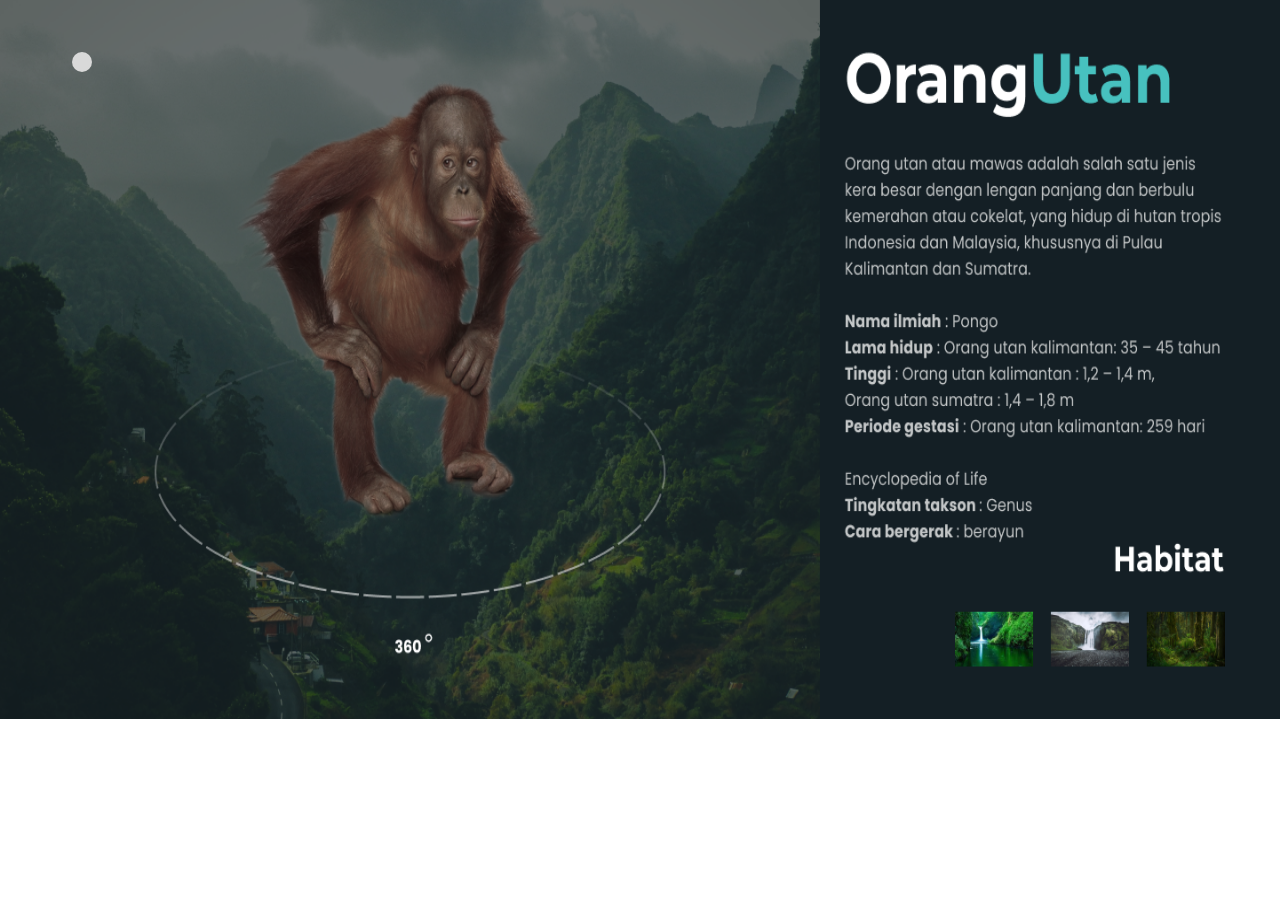
<file: describe.html>
<!DOCTYPE html>
<html lang="en">
<head>
     <meta charset="UTF-8">
     <meta http-equiv="X-UA-Compatible" content="IE=edge">
     <meta name="viewport" content="width=device-width, initial-scale=1.0">
     <link rel="stylesheet" href="assets/css/describe.css">
     <title>Deskripsi | Orangutan</title>
</head>
<body>
     <img src="assets/img/Group 21.png" alt="" srcset="">   
     <div class="back">
          <a href="fauna.html"><div class="curve"></div></a>
     </div>
</body>
</html>
</file>
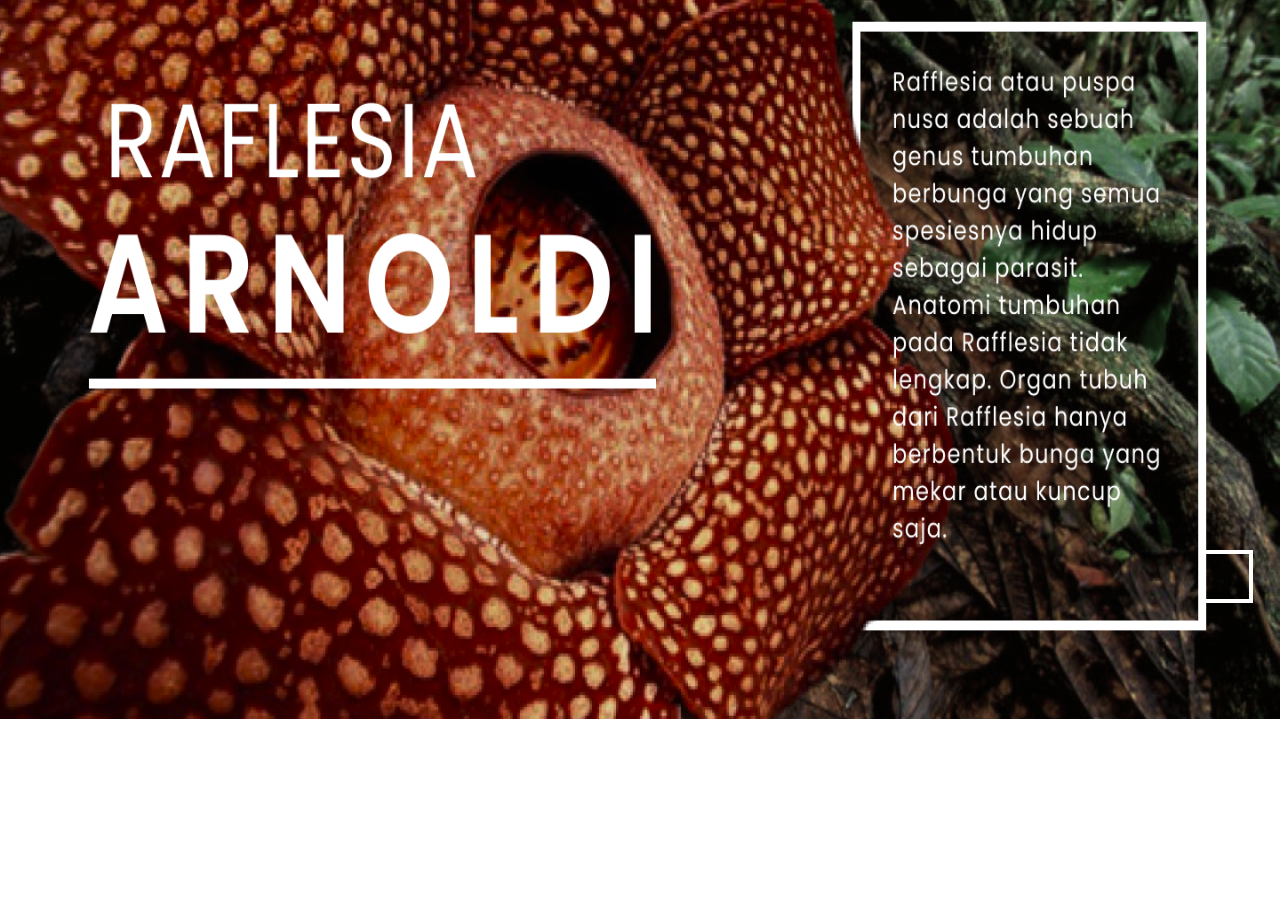
<file: flora.html>
<!DOCTYPE html>
<html lang="en">
<head>
     <meta charset="UTF-8">
     <meta http-equiv="X-UA-Compatible" content="IE=edge">
     <meta name="viewport" content="width=device-width, initial-scale=1.0">
     <title>Raflesia</title>
     <link rel="stylesheet" href="assets/css/stylefl.css">
</head>
<body>
     <div class="content-flora">
          <img src="assets/img/Flora 12.png" alt="">

          <a href="index.html"><div class="curve"></div></a>
     </div>
</body>
</html>
</file>
<file: assets/css/describe.css>
* {
     box-sizing: border-box; 
     padding: 0;
     margin: 0;
 }

body{
    height: 100%;
}

img {
    position: absolute;
    background-size: cover;
    background-attachment: fixed;
    background-position: center 0px;
    background-repeat: no-repeat;
    width: 100%;
    height: 810px;
    top: -91px;
}
.back .curve {
    position: absolute;
    width: 20px;
    height: 20px;
    left: 72px;
    top: 52px;
    background: #D9D9D9;
    border-radius: 50px;
}

.curve:hover{
    background: transparent;
    border: 2px solid #D9D9D9;
    cursor: pointer;
}
</file>
<file: assets/css/stylefl.css>
* {
     box-sizing: border-box; 
     padding: 0;
     margin: 0;
 }

body{
    height: 100%;
    overflow: hidden;
}

img {
    position: absolute;
    background-size: cover;
    background-attachment: fixed;
    background-position: center 0px;
    background-repeat: no-repeat;
    width: 100%;
    height: 810px;
    top: -91px;
}

.curve {
     box-sizing: border-box;
position: absolute;
width: 53px;
height: 53px;
border: 4px solid #FFFFFF;
margin-left: 1200px;
margin-top: 550px;
}

.curve:hover {
     background-color: #FFFFFF;
     cursor: pointer;
}

.arrow {
     box-sizing: border-box;

position: absolute;
width: 25px;
height: 0px;
}
</file>
